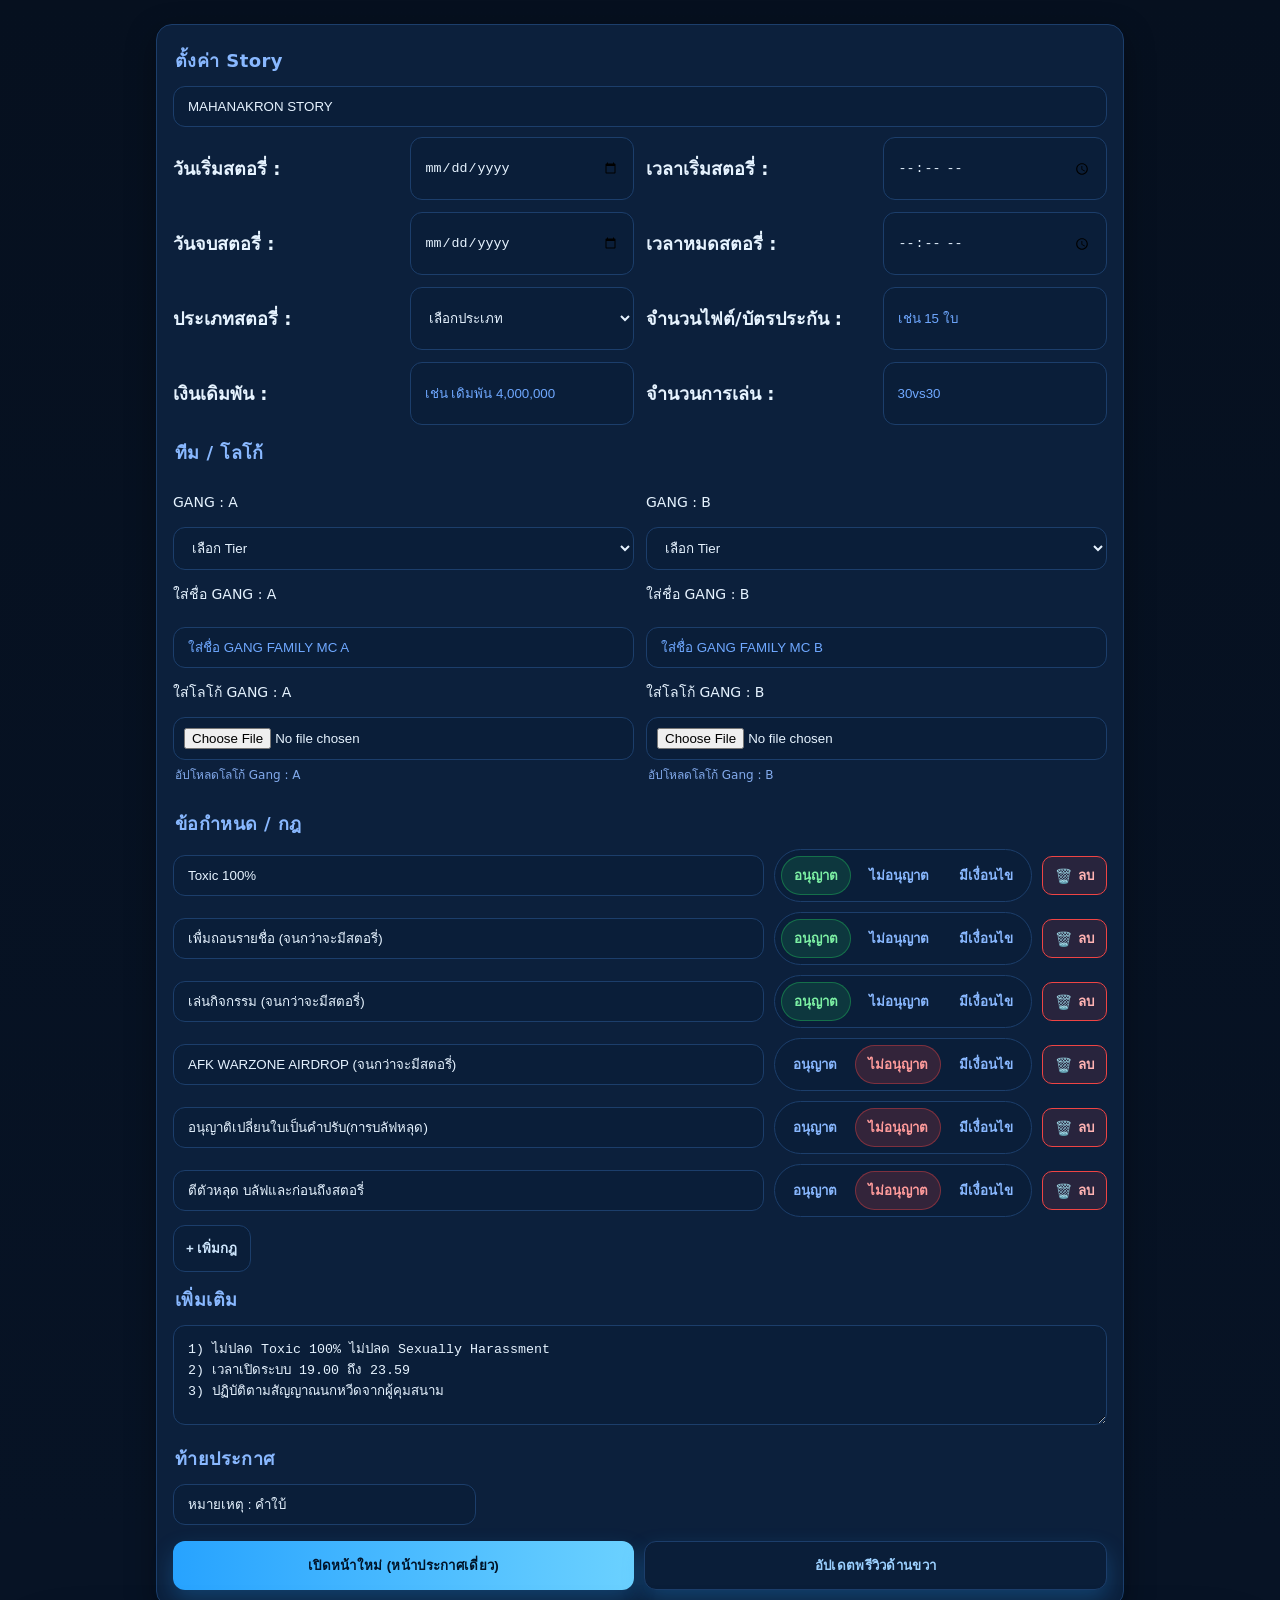
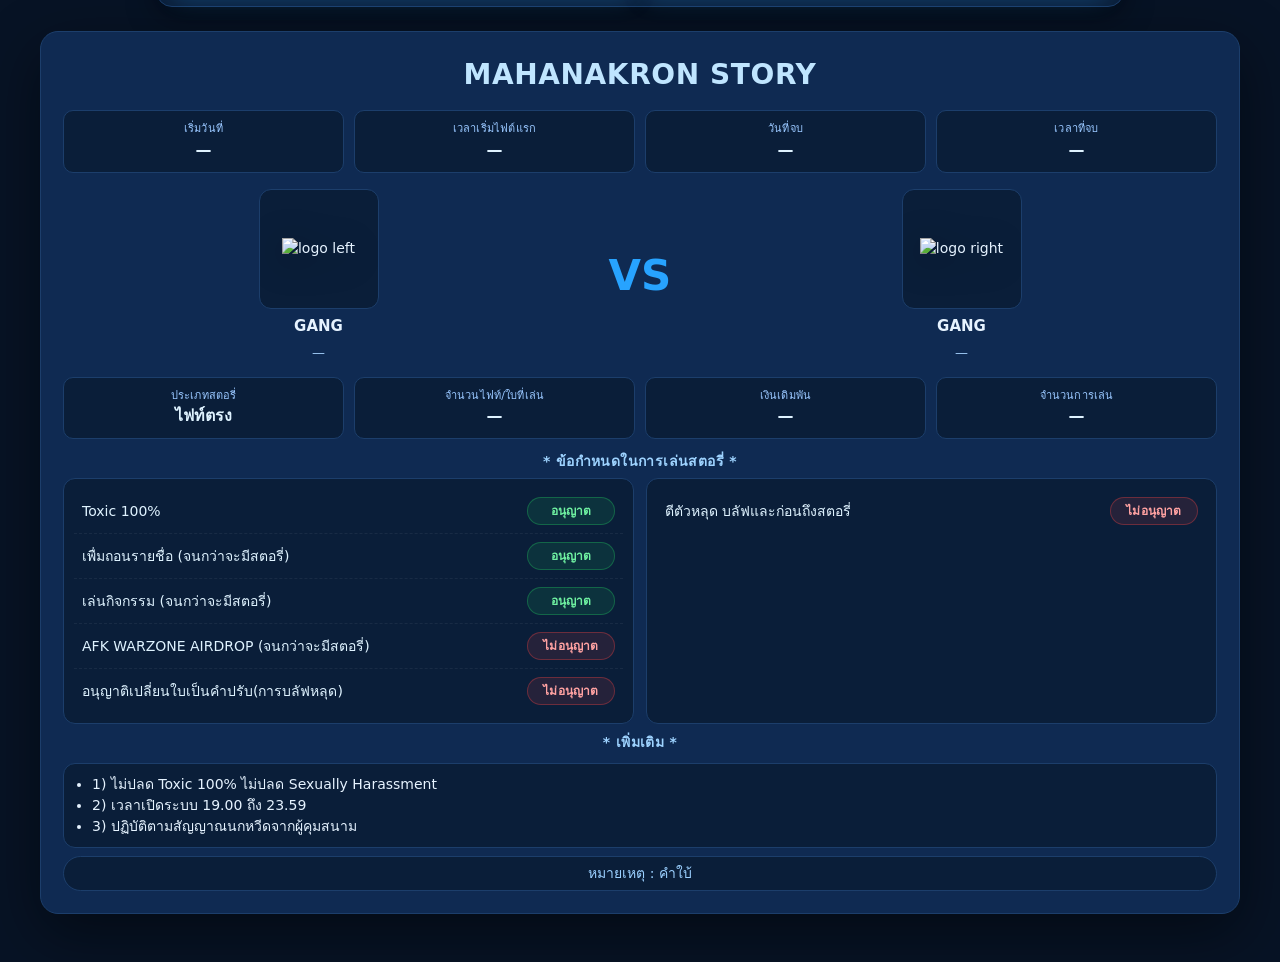
<file: index.html>
<!DOCTYPE html>
<html lang="th">

<head>
  <meta charset="UTF-8" />
  <meta name="viewport" content="width=device-width, initial-scale=1" />
  <title>Story Builder – Blue</title>
  <link rel="stylesheet" href="style.css" />
</head>

<body>
  <div class="wrap">

    <!-- LEFT: Editor -->
    <div class="panel" id="editor">
      <div class="sect-title">ตั้งค่า Story</div>
      <input class="i" id="title" placeholder="หัวข้อประกาศ" value="MAHANAKRON STORY" />
      <!--เปลี่ยนอันนี้ Fixed เป็น Title ไม่สามรถแก้ไขได้-->

      <div class="grid-auto" style="margin-top:10px">
        <p style="font-size: 18px; font-weight: bold;">วันเริ่มสตอรี่ :</p>
        <input class="i" id="startDate" type="date" placeholder="วันที่เริ่ม" />

        <p style="font-size: 18px; font-weight: bold;">เวลาเริ่มสตอรี่ :</p>
        <input class="i" id="startTime" type="time" placeholder="เวลาเริ่มไฟต์แรก" />

        <p style="font-size: 18px; font-weight: bold;">วันจบสตอรี่ :</p>
        <input class="i" id="endDate" type="date" placeholder="วันที่จบ" />

        <p style="font-size: 18px; font-weight: bold;">เวลาหมดสตอรี่ :</p>
        <input class="i" id="endTime" type="time" placeholder="หมดเวลา" />

        <p style="font-size: 18px; font-weight: bold;">ประเภทสตอรี่ :</p>
        <select class="i" id="storytype" required>
          <option value="ไฟท์ตรง" disabled selected>เลือกประเภท</option>
          <option value="ไฟท์ตรง">ไฟท์ตรง</option>
          <option value="อุ้มเอ๋อ">อุ้มเอ๋อ</option>
        </select>

        <p style="font-size: 18px; font-weight: bold;">จำนวนไฟต์/บัตรประกัน :</p>
        <input class="i" id="fightCount" type="number" min="1" placeholder="เช่น 15 ใบ" />

        <p style="font-size: 18px; font-weight: bold;">เงินเดิมพัน :</p>
        <input class="i" id="dollars" placeholder="เช่น เดิมพัน 4,000,000" />

        <p style="font-size: 18px; font-weight: bold;">จำนวนการเล่น :</p>
        <input class="i" id="member" placeholder="30vs30" />
      </div>

      <div class="sect-title" style="margin-top:14px">ทีม / โลโก้</div>
      <div class="grid-2">
        <div>
          <p> GANG : A</p>
          <select class="i" id="gang1Name" required>
            <option value="GANG" disabled selected>เลือก Tier</option>
            <option value="GANG">GANG</option>
            <option value="FAMILY">FAMILY</option>
            <option value="MC">MC</option>
          </select>
          <p> ใส่ชื่อ GANG : A</p>
          <input class="i" id="gang1Tag" style="margin-top:8px" placeholder="ใส่ชื่อ GANG FAMILY MC A" />
          <p> ใส่โลโก้ GANG : A</p>
          <input class="file" id="gang1Logo" type="file" accept="image/*" title="เลือกรูปโลโก้ฝั่งซ้าย" />
          <div class="hint">อัปโหลดโลโก้ Gang : A</div>
        </div>
        <div>
          <p> GANG : B</p>
          <select class="i" id="gang2Name" required>
            <option value="GANG" disabled selected>เลือก Tier</option>
            <option value="GANG">GANG</option>
            <option value="FAMILY">FAMILY</option>
            <option value="MC">MC</option>
          </select>
          <p> ใส่ชื่อ GANG : B</p>
          <input class="i" id="gang2Tag" style="margin-top:8px" placeholder="ใส่ชื่อ GANG FAMILY MC B" />
          <p> ใส่โลโก้ GANG : B</p>
          <input class="file" id="gang2Logo" type="file" accept="image/*" title="เลือกรูปโลโก้ฝั่งขวา" />
          <div class="hint">อัปโหลดโลโก้ Gang : B</div>
        </div>
      </div>

      <div class="sect-title" style="margin-top:14px">ข้อกำหนด / กฎ</div>
      <div class="rules-builder" id="rules"></div>
      <button class="add-rule" type="button" id="addRule">+ เพิ่มกฎ</button>

      <div class="sect-title" style="margin-top:14px">เพิ่มเติม</div>
      <textarea class="ta" id="more" placeholder="เพิ่มบันทึก / หมายเหตุ แยกบรรทัด">1) ไม่ปลด Toxic 100% ไม่ปลด Sexually Harassment
2) เวลาเปิดระบบ 19.00 ถึง 23.59
3) ปฏิบัติตามสัญญาณนกหวีดจากผู้คุมสนาม</textarea>

      <div class="sect-title" style="margin-top:14px">ท้ายประกาศ</div>
      <div class="grid-3">
        <input class="i" id="foot1" placeholder="หมายเหตุช่องที่ 1 (เช่น หมายเหตุ : คำใบ้)" value="หมายเหตุ : คำใบ้" />
      </div>

      <div class="row" style="margin-top:16px">
        <button class="btn" type="button" id="openStandalone">เปิดหน้าใหม่ (หน้าประกาศเดี่ยว)</button>
        <button class="btn secondary" type="button" id="refresh">อัปเดตพรีวิวด้านขวา</button>
      </div>
    </div>
  </div>
  <!-- RIGHT: Preview card -->
  <div class="stage" id="card">
    <div class="title" id="pvTitle">MAHANAKRON STORY</div>

    <div class="top-tiles">
      <div class="tile">
        <div class="k">เริ่มวันที่</div>
        <div class="v" id="stDate">—</div>
      </div>
      <div class="tile">
        <div class="k">เวลาเริ่มไฟต์แรก</div>
        <div class="v" id="stTime">—</div>
      </div>
      <div class="tile">
        <div class="k">วันที่จบ</div>
        <div class="v" id="edDate">—</div>
      </div>
      <div class="tile">
        <div class="k">เวลาที่จบ</div>
        <div class="v" id="edTime">—</div>
      </div>
    </div>

    <div class="mid">
      <div class="gang">
        <div class="imgwrap"><img id="pvLogo1" alt="logo left" /></div>
        <div class="name" id="pvGang1Name">GANG</div>
        <div class="tag" id="pvGang1Tag">GANG A</div>
      </div>
      <div class="vs">VS</div>
      <div class="gang">
        <div class="imgwrap"><img id="pvLogo2" alt="logo right" /></div>
        <div class="name" id="pvGang2Name">GANG</div>
        <div class="tag" id="pvGang2Tag">GANG B</div>
      </div>
    </div>

    <div class="info-bar">
      <div class="tile">
        <div class="k">ประเภทสตอรี่</div>
        <div class="v" id="pvType">—</div>
      </div>
      <div class="tile">
        <div class="k">จำนวนไฟท์/ใบที่เล่น</div>
        <div class="v" id="pvFights">—</div>
      </div>
      <div class="tile">
        <div class="k">เงินเดิมพัน</div>
        <div class="v" id="pvDollars">—</div>
      </div>
      <div class="tile">
        <div class="k">จำนวนการเล่น</div>
        <div class="v" id="pvMember">—</div>
      </div>
    </div>

    <div class="section-title">* ข้อกำหนดในการเล่นสตอรี่ *</div>
    <div class="rule-table">
      <div class="rule-col" id="pvRulesLeft"></div>
      <div class="rule-col" id="pvRulesRight"></div>
    </div>

    <div class="section-title">* เพิ่มเติม *</div>
    <div class="notes" id="pvMore">
      <ul></ul>
    </div>

    <div class="foot">
      <div class="small" id="pvF1">หมายเหตุ : คำใบ้</div>
    </div>
  </div>


  <script src="app.js"></script>
</body>

</html>
</file>
<file: style.css>
:root {
  --bg: #071325;
  --panel: #0c203c;
  --card: #0f2a52;
  --ink: #e6f3ff;
  --muted: #89b8ff;
  --accent: #27a3ff;
  --accent-2: #6bd1ff;
  --success: #22c55e;
  --danger: #ef4444;
  --warn: #f59e0b;
  --line: #1c3e6b;
}

* {
  box-sizing: border-box
}

body {
  margin: 0;
  background: linear-gradient(180deg, #06101f 0%, var(--bg) 60%);
  color: var(--ink);
  font: 14px/1.5 "Segoe UI", system-ui, -apple-system, Thonburi, Tahoma, Arial, sans-serif;
}

.wrap {
  max-width: 1000px;
  margin: 24px auto;
  padding: 0 16px;
  display: grid;
  grid-template-columns: 1fr;
  gap: 18px;

}

.panel {
  background: var(--panel);
  border: 1px solid var(--line);
  border-radius: 16px;
  padding: 16px;
  box-shadow: 0 10px 30px rgba(0, 0, 0, .35);
  width: auto;
  /* padding-right: 100px; */
}

.sect-title {
  font-weight: 700;
  letter-spacing: .4px;
  color: var(--muted);
  margin: 6px 2px 12px;
  font-size: 18px;
}

.grid-auto {
  display: grid;
  grid-template-columns: repeat(auto-fit, minmax(180px, 1fr));
  gap: 12px
}

.grid-2 {
  display: grid;
  grid-template-columns: 1fr 1fr;
  gap: 12px
}

.grid-3 {
  display: grid;
  grid-template-columns: repeat(3, 1fr);
  gap: 12px
}

.i,
.ta,
.file {
  width: 100%;
  border: 1px solid var(--line);
  background: #0a1e39;
  color: var(--ink);
  border-radius: 12px;
  padding: 12px 14px;
  outline: none;
  transition: .2s border, .2s box-shadow;
}

.i::placeholder,
.ta::placeholder {
  color: #6fa8ff
}

.i:focus,
.ta:focus {
  border-color: var(--accent);
  box-shadow: 0 0 0 3px rgba(39, 163, 255, .15)
}

.ta {
  min-height: 100px;
  resize: vertical
}

.file {
  padding: 10px;
  cursor: pointer
}

.hint {
  font-size: 12px;
  color: #8fb9ff;
  opacity: .9;
  margin: 6px 2px 12px
}

.row {
  display: flex;
  gap: 10px
}

.row>* {
  flex: 1
}

.btn {
  appearance: none;
  background: linear-gradient(90deg, var(--accent), var(--accent-2));
  border: none;
  padding: 13px 16px;
  color: #001328;
  font-weight: 800;
  border-radius: 12px;
  width: 100%;
  cursor: pointer;
  letter-spacing: .3px;
  box-shadow: 0 10px 22px rgba(39, 163, 255, .25)
}

.btn.secondary {
  background: #0a1e39;
  color: #9bd0ff;
  border: 1px solid var(--line)
}

.btn:active {
  transform: translateY(1px)
}

.rules-builder {
  display: grid;
  gap: 10px;
  margin-top: 4px
}

.rule-input {
  display: grid;
  grid-template-columns: 1fr auto;
  gap: 10px
}

.seg {
  display: inline-grid;
  grid-auto-flow: column;
  gap: 6px;
  background: #0a1e39;
  border: 1px solid var(--line);
  padding: 6px;
  border-radius: 999px;
  align-items: center
}

.seg button {
  border: none;
  padding: 8px 12px;
  border-radius: 999px;
  background: transparent;
  color: var(--muted);
  cursor: pointer;
  font-weight: 700
}

.seg button.active.allow {
  background: rgba(34, 197, 94, .15);
  color: #7cf0a4;
  border: 1px solid rgba(34, 197, 94, .4)
}

.seg button.active.deny {
  background: rgba(239, 68, 68, .18);
  color: #ff9b9b;
  border: 1px solid rgba(239, 68, 68, .4)
}

.seg button.active.cond {
  background: rgba(245, 158, 11, .16);
  color: #ffd38a;
  border: 1px solid rgba(245, 158, 11, .4)
}

.add-rule {
  margin-top: 8px;
  background: #0a1e39;
  border: 1px dashed var(--line);
  color: #d0e8ff;
  padding: 12px 12px;
  border-radius: 10px;
  cursor: pointer;
  text-align: center
}

.stage {
  background: radial-gradient(1200px 400px at 50% -60%, rgba(39, 163, 255, .24), transparent 70%), var(--card);
  border: 1px solid var(--line);
  border-radius: 18px;
  padding: 22px;
  overflow: hidden;
  position: relative;
  box-shadow: 0 20px 60px rgba(0, 0, 0, .45);
  width: 100%;
  max-width: 1200px;
  margin: 24px auto 48px;
}

.stage .title {
  font-weight: 900;
  text-align: center;
  font-size: 28px;
  letter-spacing: .6px;
  color: #bfe5ff;
  margin-bottom: 14px;
  text-transform: uppercase
}

.top-tiles {
  display: grid;
  grid-template-columns: repeat(4, 1fr);
  gap: 10px;
  margin-bottom: 16px
}

.tile {
  background: #0a1e39;
  border: 1px solid var(--line);
  border-radius: 10px;
  padding: 10px;
  text-align: center
}

.k {
  font-size: 11px;
  color: #99c7ff;
  letter-spacing: .2px
}

.v {
  font-size: 16px;
  font-weight: 800;
  color: #dff3ff
}

.mid {
  display: grid;
  grid-template-columns: 1fr 120px 1fr;
  align-items: center;
  gap: 6px;
  margin: 6px 0 14px
}

.gang {
  display: grid;
  justify-items: center;
  gap: 6px
}

.gang .tag {
  font-size: 13px;
  color: #a8d4ff
}

.gang .name {
  font-size: 15px;
  font-weight: 800
}

.gang .imgwrap {
  width: 120px;
  height: 120px;
  display: grid;
  place-items: center;
  background: #0a1e39;
  border: 1px solid var(--line);
  border-radius: 12px;
  overflow: hidden
}

.gang img {
  max-width: 90%;
  max-height: 90%;
  filter: drop-shadow(0 6px 18px rgba(0, 0, 0, .4))
}

.vs {
  font-size: 42px;
  font-weight: 900;
  color: var(--accent);
  text-align: center
}

.info-bar {
  display: grid;
  grid-template-columns: repeat(4, 1fr);
  gap: 10px;
  margin: 2px 0 12px
}

.info-chip {
  background: #0a1e39;
  border: 1px solid var(--line);
  border-radius: 10px;
  padding: 8px 10px;
  text-align: center;
  color: #d6ecff;
  font-weight: 700
}

.section-title {
  text-align: center;
  color: #9ed3ff;
  font-weight: 900;
  letter-spacing: .4px;
  margin: 8px 0 6px
}

.rule-table {
  display: grid;
  grid-template-columns: 1fr 1fr;
  gap: 12px
}

.rule-col {
  background: #0a1e39;
  border: 1px solid var(--line);
  border-radius: 12px;
  padding: 10px
}

.rrow {
  display: grid;
  grid-template-columns: 1fr auto;
  align-items: center;
  gap: 10px;
  padding: 8px 8px;
  border-bottom: 1px dashed rgba(255, 255, 255, .06)
}

.rrow:last-child {
  border-bottom: none
}

.rname {
  color: #dff3ff
}

.badge {
  font-size: 12px;
  padding: 4px 10px;
  border-radius: 999px;
  font-weight: 900;
  letter-spacing: .2px;
  display: inline-block;
  min-width: 88px;
  text-align: center
}

.ok {
  background: rgba(34, 197, 94, .12);
  color: #6ff0a1;
  border: 1px solid rgba(34, 197, 94, .35)
}

.no {
  background: rgba(239, 68, 68, .12);
  color: #ffa2a2;
  border: 1px solid rgba(239, 68, 68, .35)
}

.co {
  background: rgba(245, 158, 11, .12);
  color: #ffd38a;
  border: 1px solid rgba(245, 158, 11, .35)
}

.notes {
  margin-top: 10px;
  background: #0a1e39;
  border: 1px solid var(--line);
  border-radius: 12px;
  padding: 10px
}

.notes ul {
  margin: 0;
  padding-left: 18px
}

.foot {
  display: grid;
  grid-auto-flow: column;
  gap: 8px;
  margin-top: 8px
}

.foot .small {
  background: #0a1e39;
  border: 1px solid var(--line);
  color: #9bd0ff;
  border-radius: 999px;
  padding: 6px 10px;
  text-align: center
}

@media (max-width: 1100px) {
  .wrap {
    grid-template-columns: 1fr
  }

  .top-tiles {
    grid-template-columns: repeat(2, 1fr)
  }

  .info-bar {
    grid-template-columns: repeat(2, 1fr)
  }
}

/* ปุ่มลบกฎ */
.rule-input {
  grid-template-columns: 1fr auto auto;
  /* ช่อง: input | seg | remove */
  align-items: center;
}

.remove {
  appearance: none;
  border: 1px solid var(--danger);
  background: rgba(239, 68, 68, .12);
  color: #ffb3b3;
  border-radius: 10px;
  padding: 8px 12px;
  font-weight: 800;
  cursor: pointer;
  transition: .2s transform, .2s background, .2s box-shadow;
  display: inline-grid;
  grid-auto-flow: column;
  gap: 6px;
  align-items: center;
}

.remove::before {
  content: "🗑️";
  font-size: 14px;
}

.remove:hover {
  background: rgba(239, 68, 68, .18);
  box-shadow: 0 6px 16px rgba(239, 68, 68, .25);
}

.remove:active {
  transform: translateY(1px);
}

/* ปุ่ม + เพิ่มกฎ ให้เด่นขึ้นนิดหน่อย */
.add-rule {
  border-style: solid;
  border-radius: 12px;
  font-weight: 800;
}

.add-rule:hover {
  background: #0d274a;
}
</file>
